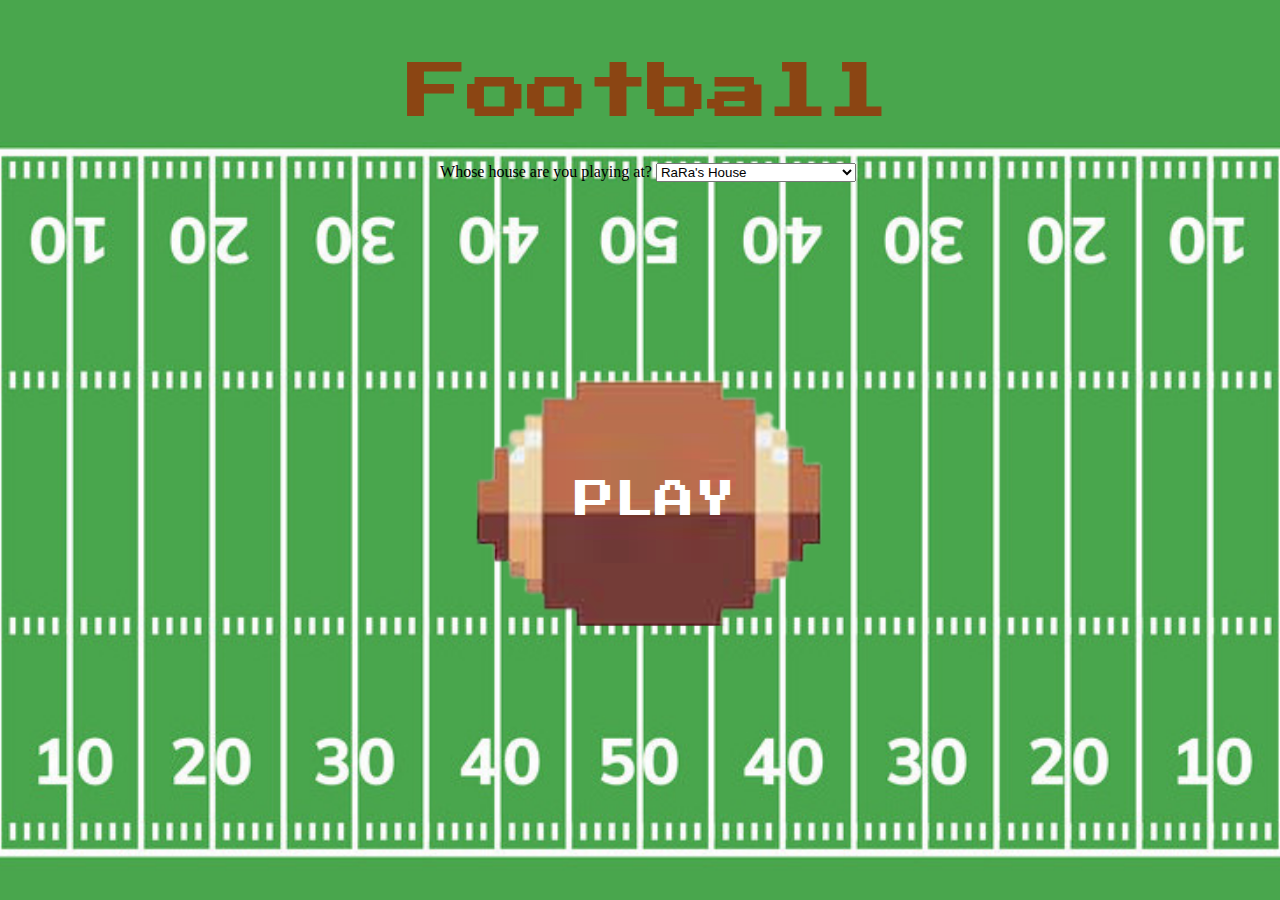
<file: index.html>
<!DOCTYPE html>
<html lang="en">
<head>
    <meta charset="UTF-8">
    <title>Football Game</title>
    <link rel="stylesheet" href="https://cdn.jsdelivr.net/npm/bootstrap@4.5.3/dist/css/bootstrap.min.css" integrity="sha384-TX8t27EcRE3e/ihU7zmQxVncDAy5uIKz4rEkgIXeMed4M0jlfIDPvg6uqKI2xXr2" crossorigin="anonymous">
    <link rel="stylesheet" href="css/football_game.css">
    <link rel="preconnect" href="https://fonts.gstatic.com">
    <link href="https://fonts.googleapis.com/css2?family=Press+Start+2P&display=swap" rel="stylesheet">
    <link rel="preconnect" href="https://fonts.gstatic.com">
    <link href="https://fonts.googleapis.com/css2?family=Russo+One&display=swap" rel="stylesheet">
</head>
<body>
<!--    <h1 id="test">Football</h1>-->
    <div id="game-screen">
        <div id="clock-div">
            <h3 id="clock">0:00</h3>
        </div>
        <div id="canvas-div">
            <canvas id="football-field" width="1400px" height="650px">
                <!--            <canvas class="endzone" id="p1-endzone" width="20px" height="100%"></canvas>-->
                <!--            <canvas class="endzone" id="p2-endzone" width="20px" height="100%"></canvas>-->
            </canvas>
        </div>

        <img src="img/football.png" id="football-icon" width="60" height="65">
        <img src="img/IMG_2526.JPG" id="test" class="player-img">
        <img src="img/dallas-cowboys_416x416-removebg-preview.png" id="cowboys">


        <!--    <img src="img/linsay-cropped.png" class="player-img" id="linsay-image" width height>-->
        <!--    <img src="img/linsay-cropped.png" class="player-img" id="linsay-image" width height>-->
        <!--    <img src="img/linsay-cropped.png" class="player-img" id="linsay-image" width height>-->

        <div id="scoreboard">
            <div id="inner-scoreboard">
                <div id="p1-scoreboard" class="player-score">
                    <div>
                        <h3 id="p1-name" class="player-name"></h3>
                        <h3 id="p1-score" class="player-score"></h3>
                    </div>


                </div>

                <div>
                    <h3 class="down"></h3>
                </div>
                <div id="p2-scoreboard" class="player-score">
<!--                    <div>-->
<!--                        <h3 class="down" id="p2-down"></h3>-->
<!--                    </div>-->
                    <div>
                        <h3 id="p2-name" class="player-name"></h3>
                        <h3 id="p2-score" class="player-score"></h3>
                    </div>

                </div>

            </div>



            <div id="instruction-div">
                <h3 id="instruction"></h3>
            </div>


        <!--                <button id="pause-clock">Pause Clock</button>-->

        </div>
    </div>

    <div id="landing-screen">
        <div id="heading">
            <h1>Football</h1>
            <div id="form">
                <label for="house">Whose house are you playing at?</label>
                <select class="form-control" id="house">
                    <option>RaRa's House</option>
                    <option>Pop's House</option>
                </select>
            </div>
        </div>

        <div id="play-button">
            <img id="play-button-img" src="img/football-big.png">
            <div id="play-button-text">PLAY</div>
        </div>

    </div>

    <div id="player-selection-window">
        <h1 id="choose">Choose Player 1</h1>

        <div id="player-selection">

            <div id="p1-card" class="card chosen-player">
                <h4 class="chosen-name">name</h4>
                <h4  class="chosen-image">image </h4>
                <div id="p1-stats" class="stats">
                    <h4 class="speed">Speed</h4>
                    <h4 class="agility">Agility</h4>
                    <h4 class="tackling">Tackling</h4>
                    <h4 class="offense">Offense</h4>
                    <h4 class="defense">Defense</h4>
                    <h4 class="stamina">Stamina</h4>
                </div>
                <h4>bio</h4>
                <button class="select-player">Choose Player</button>

            </div>

            <div id="player-images" class="row">
                <div class="player-card card col-sm-2 raras-house pops-house">
                    <img src="img/joe-cropped.png" class="player-img" id="joe-image" width="151" height="200" data-name="Joe">
                </div>
                <div class="player-card card col-sm-2 raras-house pops-house">
                    <img src="img/dak-cropped.png" class="player-img" id="dak-image" width="133" height="125" data-name="Dak">
                </div>
                <div class="player-card card col-sm-2 raras-house">
                    <img src="img/rara-cropped.png" class="player-img" id="rara-image" width="135" height="180" data-name="RaRa">
                </div>
                <div class="player-card card col-sm-2 raras-house pops-house">
                    <img src="img/linsay-cropped.png" class="player-img" id="linsay-image" width="156" height="150" data-name="Linsay">
                </div>
                <div class="player-card card col-sm-2 raras-house pops-house">
                    <img src="img/hannah-cropped.png" class="player-img" id="hannah-image" width="156" height="143" data-name="Hannah">
                </div>
                <div class="player-card card col-sm-2 raras-house pops-house">
                    <img src="img/matt-cropped.png" class="player-img" id="matt-image" width="123" height="220" data-name="Matt">
                </div>
                <div class="player-card card col-sm-2 raras-house pops-house">
                    <img src="img/chad-cropped.png" class="player-img" id="chad-image" width="113" height="150" data-name="Chad">
                </div>
                <div class="player-card card col-sm-2 raras-house pops-house">
                    <img src="img/cade-cropped.png" class="player-img" id="cade-image" width="101" height="180" data-name="Cade">
                </div>
                <div class="player-card card col-sm-2 raras-house pops-house">
                    <img src="img/cole-cropped.png" class="player-img" id="cole-image" width="101" height="180" data-name="Cole">
                </div>
                <div class="player-card card col-sm-2 pops-house">
                    <img src="img/pop-cropped.png" class="player-img" id="pop-image" width="160" height="142" data-name="Pop">
                </div>
                <div class="player-card card col-sm-2 pops-house">
                    <img src="img/jill-cropped.png" class="player-img" id="jill-image" width="113" height="160" data-name="Jill">
                </div>
                <div class="player-card card col-sm-2 pops-house">
                    <img src="img/lexie-cropped.png" class="player-img" id="lexie-image" width="123" height="155" data-name="Lexie">
                </div>
                <div class="player-card card col-sm-2 pops-house">
                    <img src="img/pierson-cropped.png" class="player-img" id="pierson-image" width="150" height="200" data-name="Pierson">
                </div>
                <div class="player-card card col-sm-2 pops-house">
                    <img src="img/mema-cropped.png" class="player-img" id="mema-image" width="167" height="230" data-name="Mema">
                </div>
                <div class="player-card card col-sm-2 raras-house">
                    <img src="img/granny-cropped.png" class="player-img" id="granny-image" width="128" height="138" data-name="Granny">
                </div>
                <div class="player-card card col-sm-2 pops-house">
                    <img src="img/bailey-cropped.png" class="player-img" id="bailey-image" width="196" height="153" data-name="Bailey">
                </div>
                <div class="player-card card col-sm-2 pops-house">
                    <img src="img/dixie-cropped.png" class="player-img" id="dixie-image" width="149" height="220" data-name="Dixie">
                </div>
            </div>

            <div id="p2-card" class="card chosen-player">
                <h4 class="chosen-name">name</h4>
                <div id="p2-stats" class="stats">
                    <h4 class="speed">Speed</h4>
                    <h4 class="agility">Agility</h4>
                    <h4 class="tackling">Tackling</h4>
                    <h4 class="offense">Offense</h4>
                    <h4 class="defense">Defense</h4>
                    <h4 class="stamina">Stamina</h4>
                </div>
                <h4>bio</h4>
                <button class="select-player">Choose Player</button>
            </div>
        </div>
        <button id="ready">Play</button>
    </div>



    <script src="https://code.jquery.com/jquery-2.2.3.min.js" integrity="sha256-a23g1Nt4dtEYOj7bR+vTu7+T8VP13humZFBJNIYoEJo=" crossorigin="anonymous"></script>
    <script src="js/football_game.js"></script>
    <script src="https://code.jquery.com/jquery-3.5.1.slim.min.js" integrity="sha384-DfXdz2htPH0lsSSs5nCTpuj/zy4C+OGpamoFVy38MVBnE+IbbVYUew+OrCXaRkfj" crossorigin="anonymous"></script>
    <script src="https://cdn.jsdelivr.net/npm/popper.js@1.16.1/dist/umd/popper.min.js" integrity="sha384-9/reFTGAW83EW2RDu2S0VKaIzap3H66lZH81PoYlFhbGU+6BZp6G7niu735Sk7lN" crossorigin="anonymous"></script>
    <script src="https://cdn.jsdelivr.net/npm/bootstrap@4.5.3/dist/js/bootstrap.min.js" integrity="sha384-w1Q4orYjBQndcko6MimVbzY0tgp4pWB4lZ7lr30WKz0vr/aWKhXdBNmNb5D92v7s" crossorigin="anonymous"></script>
</body>
</html>
</file>
<file: css/football_game.css>
h1{
    color: blue;
    text-align: center;
}

/*canvas{*/
/*    width: 100%;*/
/*    display: flex;*/
/*    justify-content: center;*/
/*}*/

#scoreboard{
    display: flex;
    width: 1600px;
    justify-content: space-between;
}

/*#game-screen{*/
/*    background-color: #565656;*/
/*}*/

canvas{
    border: 10px solid white;
    display: flex;
    justify-content: space-around;
}

/*.endzone{*/
/*    background-color: blue;*/
/*}*/

#canvas-div{
    display: flex;
    justify-content: center;
    width: 100%;
}

#football-icon, #test, #cowboys{
    display: none;
}

#player-selection-window, #game-screen {
    display: none;
}

.player-card{
    width: 200px;
    height: 200px;
    border: none;
    display: flex;
    /*justify-content: center;*/
    /*align-content: center;*/
    /*margin: auto;*/
}

#player-selection{
    display: flex;
    justify-content: center;
    width: 100%;
    margin-right: 2em;
    margin-left: 2em;
}

#player-images{
    max-width: 1300px;
}

.player-img{
    margin: auto;
}

.chosen-player{
    min-width: 200px;
}

.select-player{
    display: none;
}

#ready{
    display: none;
}

h1{
    z-index: 10;
    font-size: 60px;
    font-family: 'Press Start 2P', cursive;
    color: saddlebrown;
    padding-top: 15px;
    width: 100%;
}


body{
    background-image: url("../img/25367446.jpg");
    background-size: cover;
    /*z-index: 10;*/
    height: 100%;
    width: 100%;
    background-position: center;
    background-attachment: fixed;
}

.bg{
    width: 100%;
    z-index: 0;
}

.player-card{
    background-color: transparent;
}

#player-selection-window{
    background-image: none;
    background-color: rgb(76,165,81);
}

.pops-house{
    display: none;
}

.raras-house{
    display: none;
}

#landing-screen{
    display: flex;
    flex-direction: column;
    align-content: center;
}

#play-button{
    padding-top: 22vh;
    margin: auto;
    position: relative;
    text-align: center;
    display: flex;
}

#play-button-text{
    position: absolute;
    top: 67%;
    left: 29%;
}

#play-button-text{
    font-size: 40px;
    font-family: 'Press Start 2P', cursive;
    color: white;
}

.form-control{
    width: 200px;
}

#heading{
    display: flex;
    flex-direction: row;
    justify-content: center;
    flex-wrap: wrap;
}

#house{
    margin: 0 auto;
}

label{
    text-align: center;
}

#inner-scoreboard{
    width: 100%;
    display: flex;
    border: 5px solid black;

    justify-content: space-between;
}

.player-score{
    width: 400px;
    /*justify-content: space-between;*/
}

#p1-scoreboard{
    display: flex;
    /*background-color: darkblue;*/
    background-image: linear-gradient(to right, darkblue , white);

}

#p2-scoreboard{
    display: flex;
    text-align: end;
    /*background-color: maroon;*/
    background-image: linear-gradient(to left, maroon , white);

    /*flex-direction: row-reverse;*/
}



#scoreboard{
    display: flex;
    width: 1420px;
    margin: 8px;
    flex-wrap: wrap;
}

/*#landing-screen, #player-selection-window {*/
/*    display: none;*/
/*}*/

h3{
    color: white;
    font-family: 'Russo One', sans-serif;
}

#instruction-div{
    width: 100%;
    text-align: center;
}
</file>
